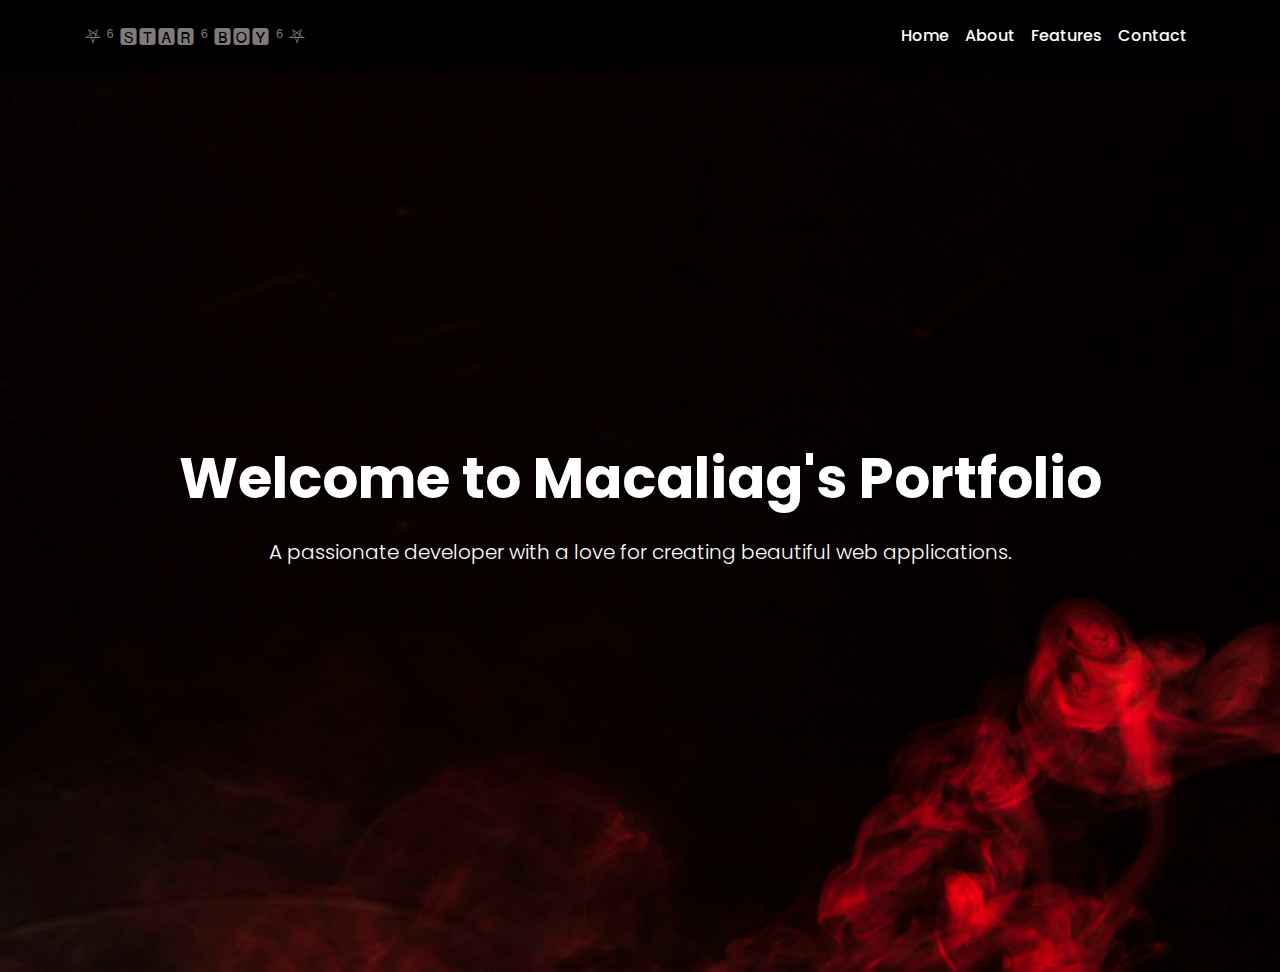
<file: index.html>
<!DOCTYPE html>
<html lang="en">

<head>
  <meta charset="UTF-8" />
  <meta http-equiv="X-UA-Compatible" content="IE=edge" />
  <meta name="viewport" content="width=device-width, initial-scale=1.0" />
  <title>Macaliag's Portfolio Website</title>

  <!-- Favicon -->
  <link rel="icon" type="image/x-icon" href="logo.png" />

  <!-- Bootstrap CSS -->
  <link href="https://stackpath.bootstrapcdn.com/bootstrap/4.5.2/css/bootstrap.min.css" rel="stylesheet" />

  <!-- Boxicons CSS -->
  <link href="https://unpkg.com/boxicons@2.1.4/css/boxicons.min.css" rel="stylesheet" />

  <!-- Google Fonts -->
  <link href="https://fonts.googleapis.com/css2?family=Poppins:wght@300;400;500&display=swap" rel="stylesheet" />

  <!-- Custom CSS -->
  <link rel="stylesheet" href="style.css" />
</head>

<body>

  <!-- Navigation Bar -->
  <header class="sticky-top">
    <nav class="navbar navbar-expand-lg navbar-dark bg-dark">
      <div class="container">
        <a class="navbar-brand">⛧ ⁶ 🆂🆃🅰🆁 ⁶ 🅱🅾🆈 ⁶ ⛧</a>
        <button class="navbar-toggler" type="button" data-toggle="collapse" data-target="#navbarNav"
          aria-controls="navbarNav" aria-expanded="false" aria-label="Toggle navigation">
          <span class="navbar-toggler-icon"></span>
        </button>
        <div class="collapse navbar-collapse" id="navbarNav">
          <ul class="navbar-nav ml-auto">
            <li class="nav-item">
              <a class="nav-link" href="index.html">Home</a>
            </li>
            <li class="nav-item">
              <a class="nav-link" href="about.html">About</a>
            </li>
            <li class="nav-item">
              <a class="nav-link" href="feature.html">Features</a>
            </li>
            <li class="nav-item">
              <a class="nav-link" href="contact.html">Contact</a>
            </li>
          </ul>
        </div>
      </div>
    </nav>
  </header>

  <!-- Hero Section -->
  <section class="hero d-flex align-items-center text-white text-center">
    <div class="container">
      <h1 class="display-4 mb-4">Welcome to Macaliag's Portfolio</h1>
      <p class="lead">A passionate developer with a love for creating beautiful web applications.</p>
    </div>
  </section>

  <!-- Rest of your content -->

  <!-- Bootstrap JS and dependencies -->
  <script src="https://code.jquery.com/jquery-3.5.1.slim.min.js"></script>
  <script src="https://cdn.jsdelivr.net/npm/@popperjs/core@2.5.4/dist/umd/popper.min.js"></script>
  <script src="https://stackpath.bootstrapcdn.com/bootstrap/4.5.2/js/bootstrap.min.js"></script>
</body>

</html>

    <!-- Bootstrap JS and dependencies -->
    <script src="https://code.jquery.com/jquery-3.5.1.slim.min.js"></script>
    <script src="https://cdn.jsdelivr.net/npm/@popperjs/core@2.9.3/dist/umd/popper.min.js"></script>
    <script src="https://stackpath.bootstrapcdn.com/bootstrap/4.5.2/js/bootstrap.min.js"></script>
  </body>
</html>
</file>
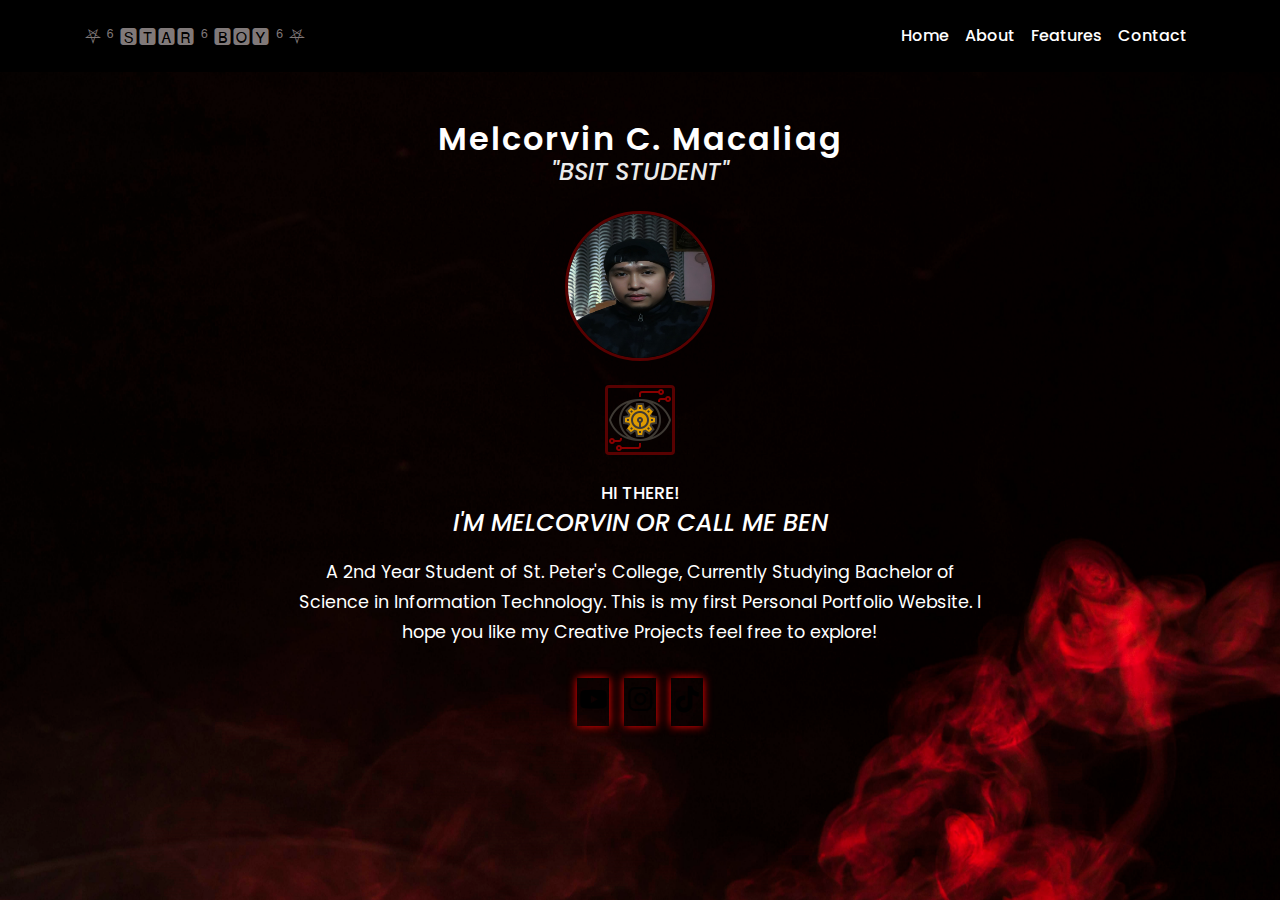
<file: about.html>
<!DOCTYPE html>
<html lang="en">

<head>
  <meta charset="UTF-8" />
  <meta http-equiv="X-UA-Compatible" content="IE=edge" />
  <meta name="viewport" content="width=device-width, initial-scale=1.0" />
  <title>Macaliag's Portfolio Website</title>

  <!-- Favicon -->
  <link rel="icon" type="image/x-icon" href="logo.png" />

  <!-- Bootstrap CSS -->
  <link href="https://stackpath.bootstrapcdn.com/bootstrap/4.5.2/css/bootstrap.min.css" rel="stylesheet" />

  <!-- Boxicons CSS -->
  <link href="https://unpkg.com/boxicons@2.1.4/css/boxicons.min.css" rel="stylesheet" />

  <!-- Google Fonts -->
  <link href="https://fonts.googleapis.com/css2?family=Poppins:wght@300;400;500&display=swap" rel="stylesheet" />

  <!-- Custom CSS -->
  <link rel="stylesheet" href="style.css" />
</head>

<body>

  <!-- Navigation Bar -->
  <header class="sticky-top">
    <nav class="navbar navbar-expand-lg navbar-dark bg-dark">
      <div class="container">
        <a class="navbar-brand">⛧ ⁶ 🆂🆃🅰🆁 ⁶ 🅱🅾🆈 ⁶ ⛧</a>
        <button class="navbar-toggler" type="button" data-toggle="collapse" data-target="#navbarNav"
          aria-controls="navbarNav" aria-expanded="false" aria-label="Toggle navigation">
          <span class="navbar-toggler-icon"></span>
        </button>
        <div class="collapse navbar-collapse" id="navbarNav">
          <ul class="navbar-nav ml-auto">
            <li class="nav-item">
              <a class="nav-link" href="index.html">Home</a>
            </li>
            <li class="nav-item">
              <a class="nav-link" href="about.html">About</a>
            </li>
            <li class="nav-item">
              <a class="nav-link" href="feature.html">Features</a>
            </li>
            <li class="nav-item">
              <a class="nav-link" href="contact.html">Contact</a>
            </li>
          </ul>
        </div>
      </div>
    </nav>
  </header>

  <section class="about-section py-5" id="about">
    <div class="container">
        <div class="user text-center mb-4">
            <h3 class="name">Melcorvin C. Macaliag</h3>
            <h2 class="post">"BSIT STUDENT"</h2>
        </div>

        <div class="text-center mb-4">
            <img src="Melcorvin.jpg" class="rounded-circle shadow-lg" width="150" height="150" alt="Melcorvin Image">
        </div>

        <div class="text-center mb-4">
            <img src="logo.png" class="rounded" width="70" height="70" alt="Logo">
        </div>

        <div class="text-center mb-4">
            <h3 class="text-white">HI THERE!</h3>
            <h1 class="post text-primary"><span>I'M MELCORVIN OR CALL ME BEN</span></h1>
            <p class="text-white">
                A 2nd Year Student of St. Peter's College, Currently Studying Bachelor
                of Science in Information Technology. This is my first Personal
                Portfolio Website. I hope you like my Creative Projects feel free to
                explore!
            </p>
        </div>

        <!-- Social Media Icons -->
        <div class="home-sci text-center">
            <a href="https://www.youtube.com/channel/UCm0RA2Tdw_SVeoYv16nlqQQ" class="social-icon" target="_blank"><i class='bx bxl-youtube'></i></a>
            <a href="https://www.instagram.com/19melcorvinmacaliag97/" class="social-icon" target="_blank"><i class='bx bxl-instagram'></i></a>
            <a href="https://www.tiktok.com/@melcorvinmacaliag?fbclid=IwAR2oEKLCHDuU6_3r-pUZ8d3zSS5UAzQ75dU5BG5wlJNa-5LTb5gF3N6dVao" class="social-icon" target="_blank"><i class='bx bxl-tiktok'></i></a>
        </div>
    </div>
</section>


<!-- Bootstrap JS and dependencies -->
<script src="https://code.jquery.com/jquery-3.5.1.slim.min.js"></script>
<script src="https://cdn.jsdelivr.net/npm/@popperjs/core@2.9.3/dist/umd/popper.min.js"></script>
<script src="https://stackpath.bootstrapcdn.com/bootstrap/4.5.2/js/bootstrap.min.js"></script>

</body>
</html>
</file>
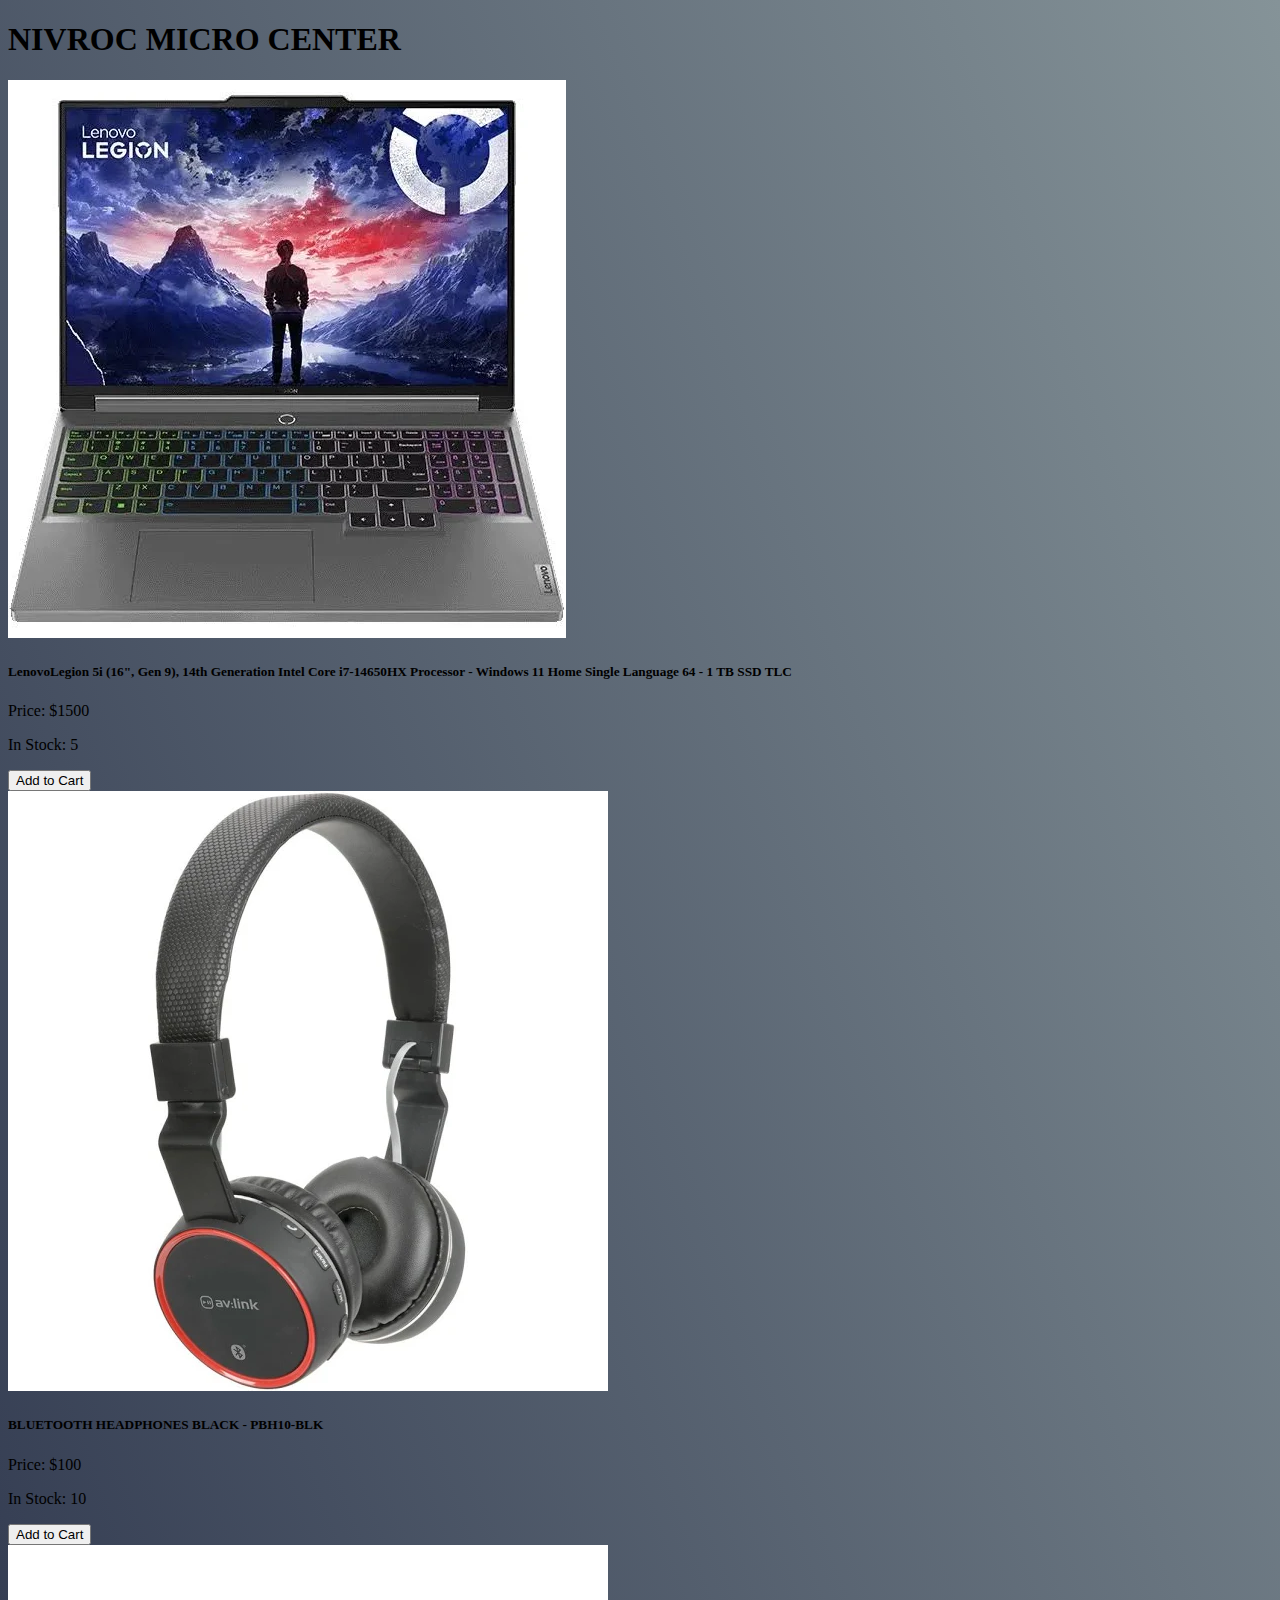
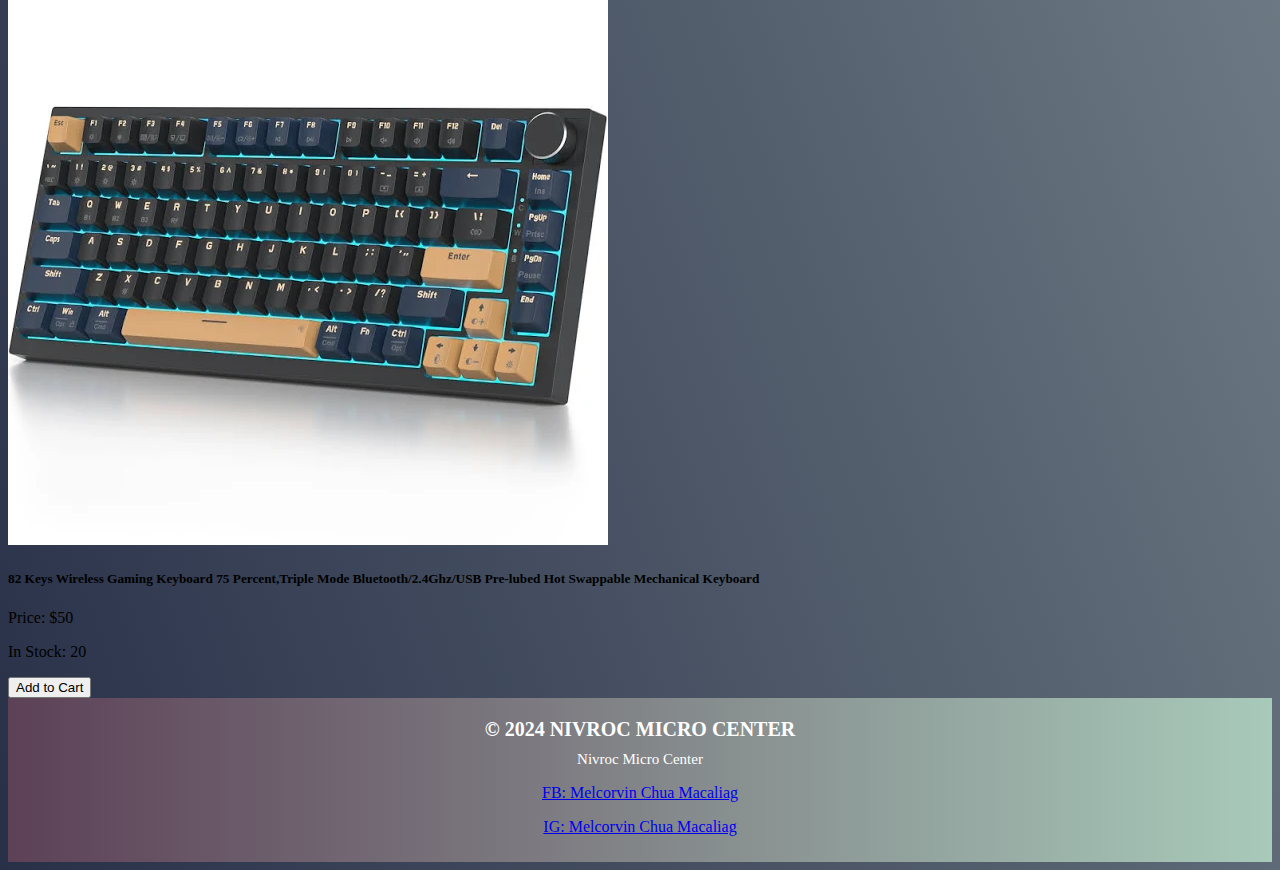
<file: computershop.html>
<!DOCTYPE html>
<html lang="en">
  <head>
    <meta charset="UTF-8" />
    <link
      href="https://cdn.jsdelivr.net/npm/bootstrap@5.0.2/dist/css/bootstrap.min.css"
      rel="stylesheet"
      integrity="sha384-EVSTQN3/azprG1Anm3QDgpJLIm9Nao0Yz1ztcQTwFspd3yD65VohhpuuCOmLASjC"
      crossorigin="anonymous"
    />
    <meta name="viewport" content="width=device-width, initial-scale=1.0" />
    <title>Nivroc Micro Center</title>
  </head>

  <body>
    <h1 class="text-center mb-4 p-2 bg-secondary text-white fs-2">
      NIVROC MICRO CENTER
    </h1>
    <style>
      body {
        background: linear-gradient(70deg, #283048, #859398);
          color: black;
      }
    </style>
    
    <div class="container">
      <div
        id="notification"
        class="alert alert-success d-none"
        role="alert"
      ></div>
      <div class="row">
        <div class="col-md-4 mb-3 rounded">
          <div class="card card border-dark rounded shadow-lg">
            <img src="Laptop.webp" class="card-img-top" alt="Product Image" />
            <div class="card-body">
              <h5 class="card-title">LenovoLegion 5i (16", Gen 9), 14th Generation Intel Core i7-14650HX Processor - Windows 11 Home Single Language 64 - 1 TB SSD TLC</h5>
              <p class="card-text">Price: $1500</p>
              <p class="card-text" id="stock1">In Stock: 5</p>
              <button class="btn btn-primary" onclick="addToCart(1)">
                Add to Cart
              </button>
            </div>
          </div>
        </div>
        <div class="col-md-4 mb-3 rounded">
          <div class="card card border-dark rounded shadow-lg">
            <img src="Headphone.webp" class="card-img-top" alt="Product Image" />
            <div class="card-body">
              <h5 class="card-title">BLUETOOTH HEADPHONES BLACK - PBH10-BLK</h5>
              <p class="card-text">Price: $100</p>
              <p class="card-text" id="stock2">In Stock: 10</p>
              <button class="btn btn-primary" onclick="addToCart(2)">
                Add to Cart
              </button>
            </div>
          </div>
        </div>
        <div class="col-md-4 mb-3">
          <div class="card card border-dark rounded shadow-lg">
            <img src="Keyboard.webp" class="card-img-top" alt="Product Image" />
            <div class="card-body">
              <h5 class="card-title">82 Keys Wireless Gaming Keyboard 75 Percent,Triple Mode Bluetooth/2.4Ghz/USB Pre-lubed Hot Swappable Mechanical Keyboard</h5>
              <p class="card-text">Price: $50</p>
              <p class="card-text" id="stock3">In Stock: 20</p>
              <button class="btn btn-primary" onclick="addToCart(3)">
                Add to Cart
              </button>
            </div>
          </div>
        </div>
      </div>
 </div>

 <footer
 style="
   background: linear-gradient(to right, #5d4157, #a8caba);
   color: #ffffff;
   padding: 10px;
   text-align: center;
 "
>
 <p style="font-size: 20px; font-weight: bold; margin: 10px 0">
   &copy; 2024 NIVROC MICRO CENTER
 </p>
 <p style="font-size: 15px; margin: 10px 0">Nivroc Micro Center</p>
 <p>  <a href="https://www.facebook.com/profile.php?id=100079388231785" class="text-white"> FB: Melcorvin Chua Macaliag </a> </p>
 <p>  <a href="https://www.instagram.com/19melcorvinmacaliag97/" class="text-white"> IG: Melcorvin Chua Macaliag </a> </p>
</footer>

      <script src="script.js"></script>
      <script
        src="https://cdn.jsdelivr.net/npm/@popperjs/core@2.9.2/dist/umd/popper.min.js"
        integrity="sha384-IQsoLXl5PILFhosVNubq5LC7Qb9DXgDA9i+tQ8Zj3iwWAwPtgFTxbJ8NT4GN1R8p"
        crossorigin="anonymous"
      ></script>
      <script
        src="https://cdn.jsdelivr.net/npm/bootstrap@5.0.2/dist/js/bootstrap.min.js"
        integrity="sha384-cVKIPhGWiC2Al4u+LWgxfKTRIcfu0JTxR+EQDz/bgldoEyl4H0zUF0QKbrJ0EcQF"
        crossorigin="anonymous"
      ></script>
      <script
        src="https://cdn.jsdelivr.net/npm/bootstrap@5.0.2/dist/js/bootstrap.bundle.min.js"
        integrity="sha384-MrcW6ZMFYlzcLA8Nl+NtUVF0sA7MsXsP1UyJoMp4YLEuNSfAP+JcXn/tWtIaxVXM"
        crossorigin="anonymous"
      ></script>
    </div>
  </body>
</html>
</file>
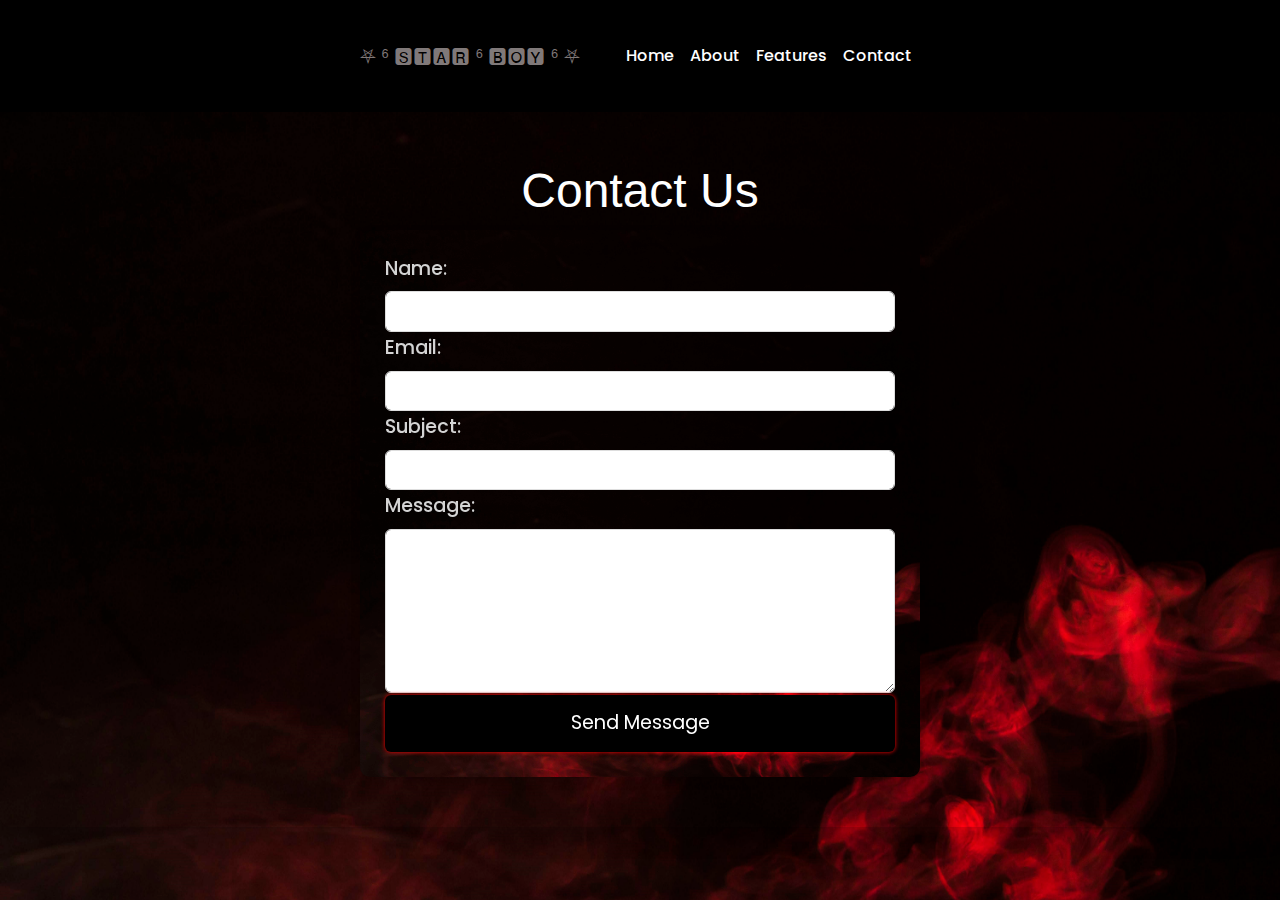
<file: contact.html>
<!DOCTYPE html>
<html lang="en">

<head>
  <meta charset="UTF-8" />
  <meta http-equiv="X-UA-Compatible" content="IE=edge" />
  <meta name="viewport" content="width=device-width, initial-scale=1.0" />
  <title>Macaliag's Portfolio Website</title>

  <!-- Favicon -->
  <link rel="icon" type="image/x-icon" href="logo.png" />

  <!-- Bootstrap CSS -->
  <link href="https://stackpath.bootstrapcdn.com/bootstrap/4.5.2/css/bootstrap.min.css" rel="stylesheet" />

  <!-- Boxicons CSS -->
  <link href="https://unpkg.com/boxicons@2.1.4/css/boxicons.min.css" rel="stylesheet" />

  <!-- Google Fonts -->
  <link href="https://fonts.googleapis.com/css2?family=Poppins:wght@300;400;500&display=swap" rel="stylesheet" />

  <!-- Custom CSS -->
  <link rel="stylesheet" href="style.css" />
</head>

<body>

  <!-- Navigation Bar -->
  <header class="sticky-top">
    <nav class="navbar navbar-expand-lg navbar-dark bg-dark">
      <div class="container">
        <a class="navbar-brand">⛧ ⁶ 🆂🆃🅰🆁 ⁶ 🅱🅾🆈 ⁶ ⛧</a>
        <button class="navbar-toggler" type="button" data-toggle="collapse" data-target="#navbarNav"
          aria-controls="navbarNav" aria-expanded="false" aria-label="Toggle navigation">
          <span class="navbar-toggler-icon"></span>
        </button>
        <div class="collapse navbar-collapse" id="navbarNav">
          <ul class="navbar-nav ml-auto">
            <li class="nav-item">
              <a class="nav-link" href="index.html">Home</a>
            </li>
            <li class="nav-item">
              <a class="nav-link" href="about.html">About</a>
            </li>
            <li class="nav-item">
              <a class="nav-link" href="feature.html">Features</a>
            </li>
            <li class="nav-item">
              <a class="nav-link" href="contact.html">Contact</a>
            </li>
          </ul>
        </div>
      </div>
    </nav>
  </header>

  <style>
    /* General container settings */
.container {
    width: 80%;
    max-width: 600px;
    margin: 0 auto;
    padding: 20px;
}

/* Contact section with gradient background and shadow */
.contact {
    background-image: url(background1.jpg) no-repeat center center/cover;
    color: #fff;
    padding: 30px 0;
    border-radius: 10px;
    box-shadow: 0 8px 24px rgba(0, 0, 0, 0.2);
}

/* Heading styling */
h1 {
    text-align: center;
    font-size: 3rem;
    margin-bottom: 10px;
    font-family: 'Roboto', sans-serif;
    font-weight: 400;
    animation: neonize 1.5s infinite alternate;
}

/* Form styling */
form {
    background: url(background1.jpg) no-repeat center center/cover;
    padding: 25px;
    border-radius: 10px;
    box-shadow: 0 4px 10px rgba(0, 0, 0, 0.15);
    backdrop-filter: blur(8px);
}

/* Form group settings */
.form-group {
    margin-bottom: 2px;
}

/* Label styling */
label {
    font-size: 1.2rem;
    color: #d4d4d4;
    margin-bottom: 8px;
    display: block;
    font-weight: 500;
}

/* Form input and textarea styling */
.form-control {
    width: 100%;
    padding: 15px;
    font-size: 1.1rem;
    border-radius: 6px;
    border: 1px solid #ddd;
    box-sizing: border-box;
    color: #333;
    transition: all 0.3s ease;
}

/* Focus effect for inputs */
.form-control:focus {
    border-color: red;
    outline: none;
    box-shadow: 0 0 8px red;
}

/* Placeholder styling */
.form-control::placeholder {
    color: #bbb;
}

/* Button styling */
.btn {
    background: rgb(0, 0, 0);
    color: white;
    box-shadow: 0 0 4px red;
    padding: 14px 30px;
    font-size: 1.2rem;
    border: none;
    border-radius: 6px;
    cursor: pointer;
    text-align: center;
    width: 100%;
    transition: background-color 0.3s ease, transform 0.2s ease;
}

.btn:hover {
    transform: translateY(-3px);
}

.btn:active {
    transform: translateY(1px);
}

/* Responsive design for mobile and tablet */
@media (max-width: 768px) {
    .container {
        width: 90%;
    }

    .contact {
        padding: 40px 0;
    }

    h1 {
        font-size: 2.5rem;
    }
}

/* Smooth transition for form and button elements */
.form-group,
.btn {
    animation: fadeInUp 0.8s ease-out;
}
  </style>

  <section class="contact" id="contact">
    <div class="container">
        <h1>Contact Us</h1>
        <form id="contact-form">
            <div class="form-group">
                <label for="name">Name:</label>
                <input type="text" id="name" name="name" class="form-control" required />
            </div>
            <div class="form-group">
                <label for="email">Email:</label>
                <input type="email" id="email" name="email" class="form-control" required />
            </div>
            <div class="form-group">
                <label for="subject">Subject:</label>
                <input type="text" id="subject" name="subject" class="form-control" required />
            </div>
            <div class="form-group">
                <label for="message">Message:</label>
                <textarea id="message" name="message" class="form-control" rows="5" required></textarea>
            </div>
            <button type="submit" class="btn">Send Message</button>
        </form>
    </div>
</section>

<script src="app.js"></script>
<script src="https://code.jquery.com/jquery-3.5.1.slim.min.js"></script>
<script src="https://cdn.jsdelivr.net/npm/@popperjs/core@2.9.3/dist/umd/popper.min.js"></script>
<script src="https://stackpath.bootstrapcdn.com/bootstrap/4.5.2/js/bootstrap.min.js"></script>

</body>
</html>
</file>
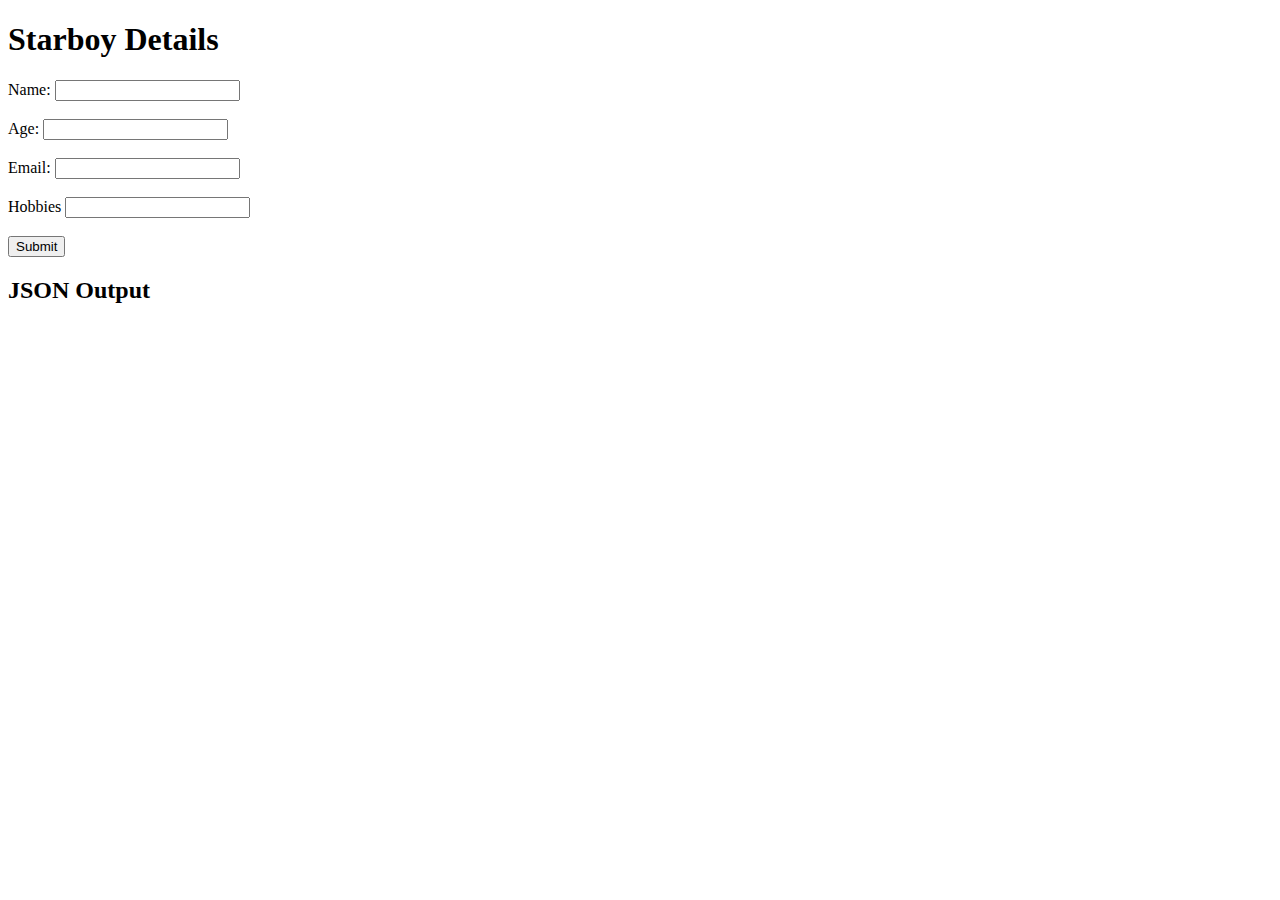
<file: Contacts.html>
<!DOCTYPE html>
<html lang="en">
<head>
   <meta charset="UTF-8">
   <meta name="viewport" content="width=device-width, initial-scale=1.0">
   <title>Starboy</title>
</head>
<body>
   <h1>Starboy Details</h1>
   <form id="userForm" onsubmit="event.preventDefault();"">
       <label for="name">Name:</label>
       <input type="text" id="name" name="name" required><br><br>
      
       <label for="age">Age:</label>
       <input type="number" id="age" name="age" required><br><br>
      
       <label for="email">Email:</label>
       <input type="email" id="email" name="email" required><br><br>
      
       <label for="hobbies">Hobbies</label>
       <input type="text" id="hobbies" name="hobbies" required><br><br>
      
       <button type="submit">Submit</button>
   </form>


   <h2>JSON Output</h2>
   <pre id="jsonOutput"></pre>


   <script src="app.js"></script>
</body>
</html>
</file>
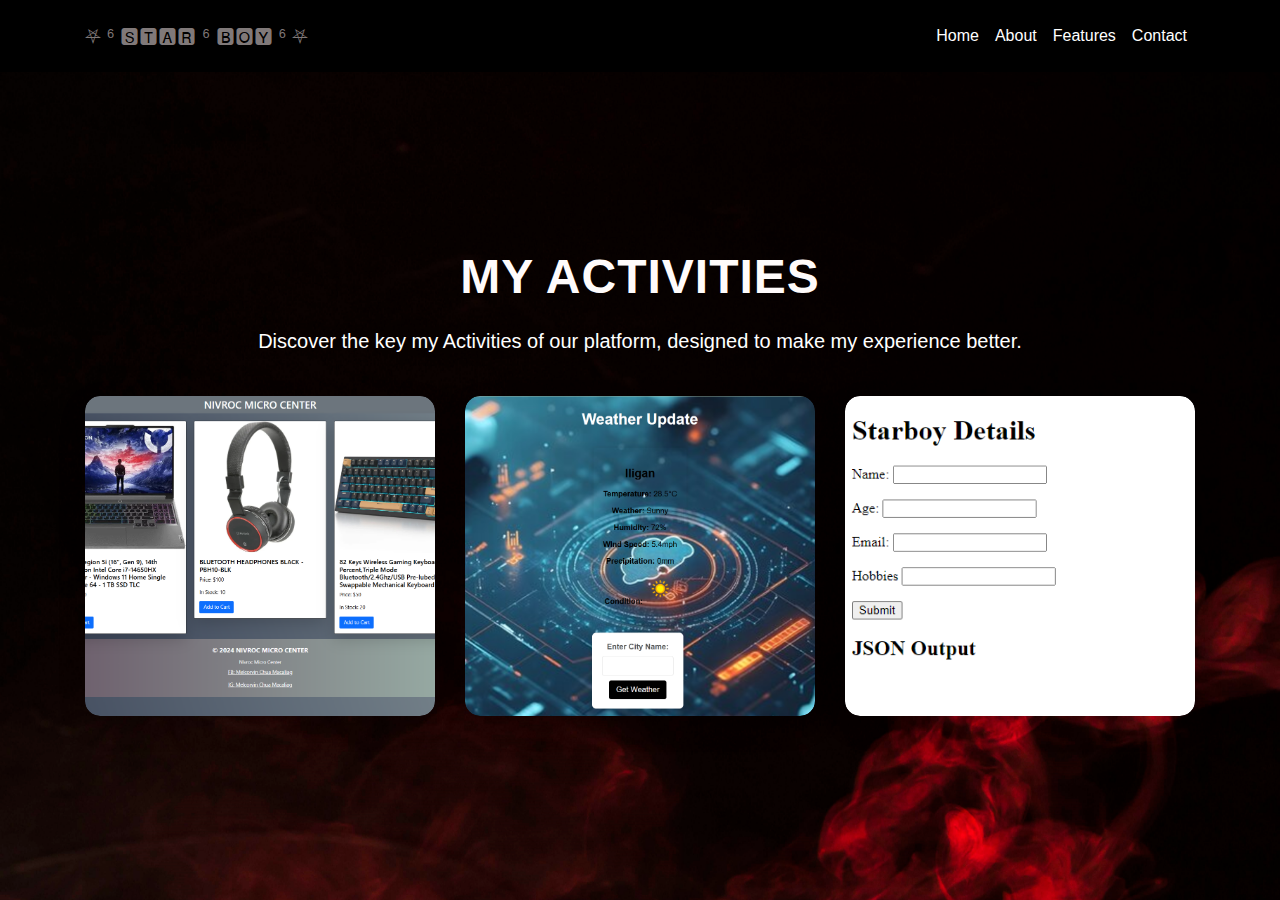
<file: feature.html>
<!DOCTYPE html>
<html lang="en">

<head>
  <meta charset="UTF-8" />
  <meta http-equiv="X-UA-Compatible" content="IE=edge" />
  <meta name="viewport" content="width=device-width, initial-scale=1.0" />
  <title>Macaliag's Portfolio Website</title>

  <!-- Favicon -->
  <link rel="icon" type="image/x-icon" href="logo.png" />

  <!-- Bootstrap CSS -->
  <link href="https://stackpath.bootstrapcdn.com/bootstrap/4.5.2/css/bootstrap.min.css" rel="stylesheet" />

  <!-- Boxicons CSS -->
  <link href="https://unpkg.com/boxicons@2.1.4/css/boxicons.min.css" rel="stylesheet" />

  <!-- Google Fonts -->
  <link href="https://fonts.googleapis.com/css2?family=Poppins:wght@300;400;500&display=swap" rel="stylesheet" />

  <!-- Custom CSS -->
  <link rel="stylesheet" href="style.css" />
</head>

<body>

  <!-- Navigation Bar -->
  <header class="sticky-top">
    <nav class="navbar navbar-expand-lg navbar-dark bg-dark">
      <div class="container">
        <a class="navbar-brand">⛧ ⁶ 🆂🆃🅰🆁 ⁶ 🅱🅾🆈 ⁶ ⛧</a>
        <button class="navbar-toggler" type="button" data-toggle="collapse" data-target="#navbarNav"
          aria-controls="navbarNav" aria-expanded="false" aria-label="Toggle navigation">
          <span class="navbar-toggler-icon"></span>
        </button>
        <div class="collapse navbar-collapse" id="navbarNav">
          <ul class="navbar-nav ml-auto">
            <li class="nav-item">
              <a class="nav-link" href="index.html">Home</a>
            </li>
            <li class="nav-item">
              <a class="nav-link" href="about.html">About</a>
            </li>
            <li class="nav-item">
              <a class="nav-link" href="feature.html">Features</a>
            </li>
            <li class="nav-item">
              <a class="nav-link" href="contact.html">Contact</a>
            </li>
          </ul>
        </div>
      </div>
    </nav>
  </header>

    <style>
    /* Global Styles */
body {
    font-family: 'Segoe UI', Tahoma, Geneva, Verdana, sans-serif;
    background-image: url(background1.jpg);
    color: #333;
    margin: 0;
    padding: 0;
}

/* Section Title */
#features {
    padding: 80px 0;
    background-image: url(background1.jpg) no-repeat center center/cover;
}

.section-title {
    font-size: 3rem;
    font-weight: 700;
    color: #fffbfb;
    margin-bottom: 20px;
    text-transform: uppercase;
    letter-spacing: 1px;
    animation: neonize 1.5s infinite alternate;
}

.section-subtitle {
    font-size: 1.25rem;
    color: #ffffff;
    margin-bottom: 40px;
}

/* Image Grid */
.row .col-sm-4 {
    display: flex;
    justify-content: center;
    margin-bottom: 30px;
}

/* Item Styling */
.item {
    position: relative;
    overflow: hidden;
    border-radius: 15px;
    box-shadow: 0 10px 30px rgba(0, 0, 0, 0.1);
    transition: transform 0.3s ease, box-shadow 0.3s ease;
}

.item img {
    width: 100%;
    height: 100%;
    object-fit: cover;
    border-radius: 15px;
    transition: transform 0.3s ease;
}

/* Hover Effects */
.item:hover {
    transform: scale(1.05);
    box-shadow: 0 15px 40px rgba(0, 0, 0, 0.2);
}

.item:hover img {
    transform: scale(1.1);
}

/* Overlay for Text */
.overlay {
    position: absolute;
    top: 50%;
    left: 50%;
    transform: translate(-50%, -50%);
    background: rgba(0, 0, 0, 0.5);
    padding: 10px 20px;
    border-radius: 8px;
    opacity: 0;
    transition: opacity 0.3s ease;
}

.item:hover .overlay {
    opacity: 1;
}

.item-title {
    font-size: 1.5rem;
    color: white;
    font-weight: bold;
    letter-spacing: 1px;
    text-transform: uppercase;
}

/* Responsiveness */
@media (max-width: 991px) {
    .section-title {
        font-size: 2.5rem;
    }

    .item-title {
        font-size: 1.2rem;
    }
}

@media (max-width: 767px) {
    .section-title {
        font-size: 2rem;
    }

    .item-title {
        font-size: 1rem;
    }

    .row .col-sm-4 {
        margin-bottom: 20px;
    }
}

    </style>
    
    <section id="features" class="feature mt-5">
        <div class="container text-center mt-5">
            <div class="row align-items-center">
                <div class="col-12">
                    <h1 class="section-title">My Activities</h1>
                    <p class="section-subtitle">Discover the key my Activities of our platform, designed to make my experience better.</p>
                </div>
            </div>
    
            <div class="row">
                <!-- Feature 1 -->
                <div class="col-sm-4 mb-5">
                    <div class="item position-relative">
                        <a href="computershop.html"><img src="Nvroc.PNG" class="img-fluid" alt="Activity 1"></a>
                        <div class="overlay">
                            <span class="item-title">Computer Shop</span>
                        </div>
                    </div>
                </div>
    
                <!-- Feature 2 -->
                <div class="col-sm-4 mb-5">
                    <div class="item position-relative">
                        <a href="weather.html"><img src="Weather.PNG" class="img-fluid" alt="Activity 1"></a>
                        <div class="overlay">
                            <span class="item-title">Weather</span>
                        </div>
                    </div>
                </div>
    
                <!-- Feature 3 -->
                <div class="col-sm-4 mb-5">
                    <div class="item position-relative">
                        <a href="Contacts.html"><img src="Contact.PNG" class="img-fluid" alt="Activity 1"></a>
                        <div class="overlay">
                            <span class="item-title">Contact</span>
                        </div>
                    </div>
                </div>
            </div>
        </div>
    </section>
</file>
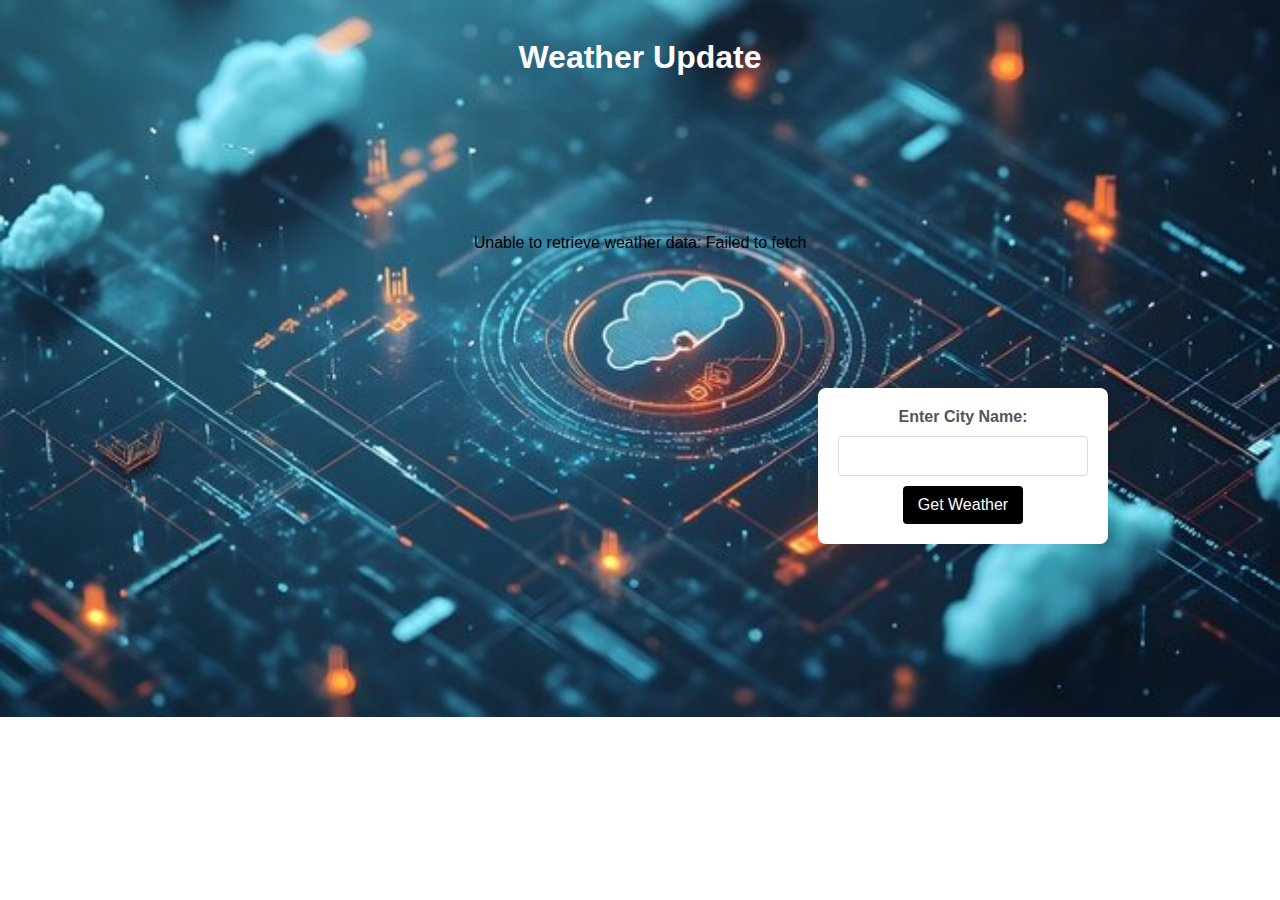
<file: weather.html>
<!DOCTYPE html>
<html lang="en">
  <head>
    <meta charset="UTF-8" />
    <meta name="viewport" content="width=device-width, initial-scale=1.0" />
    <title>Weather Update</title>
    <style>
      body {
        font-family: Arial, sans-serif;
        background-image: url(Weather\ 2.jpg);
        background-size: cover;
        background-repeat: no-repeat;
        color: #000000;
        padding: 10px;
        text-align: center;
      }
      #weather {
        margin-top: 20px;
        padding: 100px;
        background-color: transparent;
        border-radius: 50px;
        box-shadow: 0 0 10px rgba(49, 48, 48, 0.1);
        display: inline-block;
      }
      h1 {
        color: rgb(255, 255, 255);
      }

      #weatherForm {
        background: #fff;
        border-radius: 8px;
        box-shadow: 0 0 10px rgba(0, 0, 0, 0.1);
        padding: 20px;
        width: 250px;
        max-width: 100%;
        text-align: center;
        margin-top: 20px;
        margin-left: 800px;
      }

      #weatherForm label {
        display: block;
        margin-bottom: 10px;
        font-weight: bold;
        color: #555;
      }

      #weatherForm input[type="text"] {
        width: calc(100% - 22px);
        padding: 10px;
        margin-bottom: 10px;
        border: 1px solid #ddd;
        border-radius: 4px;
        font-size: 16px;
        text-align: center;
      }

      #weatherForm button {
        background-color: black;
        border: none;
        color: #ffffff;
        padding: 10px 15px;
        border-radius: 4px;
        font-size: 16px;
        cursor: pointer;
        transition: background-color 0.3s;
      }

      #weatherForm button:hover {
        background-color: #214588;
      }

      #weatherResult {
        margin-top: 20px;
        text-align: center;
      }
    </style>
  </head>
  <body>
    <h1>Weather Update</h1>
    <div id="weather">
      <p>Loading Weather Data...</p>
    </div>

    <form id="weatherForm">
      <label for="cityInput">Enter City Name:</label>
      <input type="text" id="cityInput" name="city" required />
      <button type="button" onclick="fetchWeather()">Get Weather</button>
    </form>

    <script src="scripts.js"></script>
  </body>
</html>
</file>
<file: style.css>
body {
    background: url(background1.jpg) no-repeat center center/cover;
    font-family: 'Poppins', sans-serif;
    margin: 0;
    padding: 0;
  }
  

  h1, h2, h3, p {
    margin: 0;
    padding: 0;
  }
  
  .bg-dark {
    background-color: #000000 !important;
}

  /* Navbar */
  .navbar {
    padding: 1rem;
  }
  
  .navbar .navbar-nav .nav-link {
    color: #fff !important;
    font-weight: 500;
    transition: color 0.3s ease;
  }
  
  .navbar .navbar-nav .nav-link:hover {
    color: #ff0000 !important;
  }
  
.navbar-dark .navbar-brand {
    color: rgb(128, 121, 121);
}
  
  /* Hero Section */
  .hero {
    height: 100vh;
    color: white;

}
  
  .hero .container {
    z-index: 2;
  }
  
  .hero h1 {
    animation: neonize 1.5s infinite alternate;
    font-size: 3.5rem;
    font-weight: 700;
  }
  
  .hero p {
    font-size: 1.25rem;
    margin-bottom: 2rem;
  }
  
  /* Responsive Design */
  @media (max-width: 768px) {
    .hero h1 {
      font-size: 2.5rem;
    }
    .hero p {
      font-size: 1.1rem;
    }
  }

  /* General Section Styles */
.about-section {
    color: #fff;
    padding: 50px 0;
    border-radius: 10px;
    margin-bottom: 50px;
    
}

.about-section .name {
    font-size: 2rem;
    font-weight: 600;
    letter-spacing: 2px;
    animation: neonize 1.5s infinite alternate;
}

.about-section .post {
    font-size: 1.5rem;
    color: #ebebeb; /* Light grey for the post */
    font-style: italic;
    margin-bottom: 20px;
}

.about-section .text-center {
    margin-bottom: 30px;
}

.about-section .text-white {
    font-size: 1.1rem;
    line-height: 1.7;
    max-width: 700px;
    margin: 0 auto;
}

.about-section .post span {
    color: #ffffff;
}

.about-section img {
    border: 3px solid #580101;
    transition: all 0.3s ease;
}

.about-section img:hover {
    transform: scale(1.1);
    box-shadow: 0 0 15px red;
}

/* Social Icons */
.home-sci {
    display: flex;
    justify-content: center;
    gap: 15px;
    margin-top: 30px;
}

.social-icon {
    font-size: 2rem;
    color:white;
    color: black;
    box-shadow: 0 0 10px red;
}

.social-icon:hover {
    color: #fff;
    transform: scale(1.1);
    
}

/* Responsive Design */
@media (max-width: 768px) {
    .about-section {
        padding: 40px 15px;
    }
    .about-section .name {
        font-size: 1.7rem;
    }
    .about-section .post {
        font-size: 1.3rem;
    }
    .about-section img {
        width: 120px;
        height: 120px;
    }
}

@keyframes fadeInUp {
    0% {
        opacity: 0;
        transform: translateY(20px);
    }
    100% {
        opacity: 1;
        transform: translateY(0);
    }
}


@keyframes neonize{
    from {
        text-shadow:
        0 0 4px #fff,
        0 0 10px #fff,
        0 0 30px red,
        0 0 50px red,
        0 0 70px red,
        0 0 90px red,    
    }
    to {
        text-shadow:
        0 0 2px #fff,
        0 0 5px #fff,
        0 0 15px red,
        0 0 25px red,
        0 0 35px red,
        0 0 45px red;
    }
}
</file>
